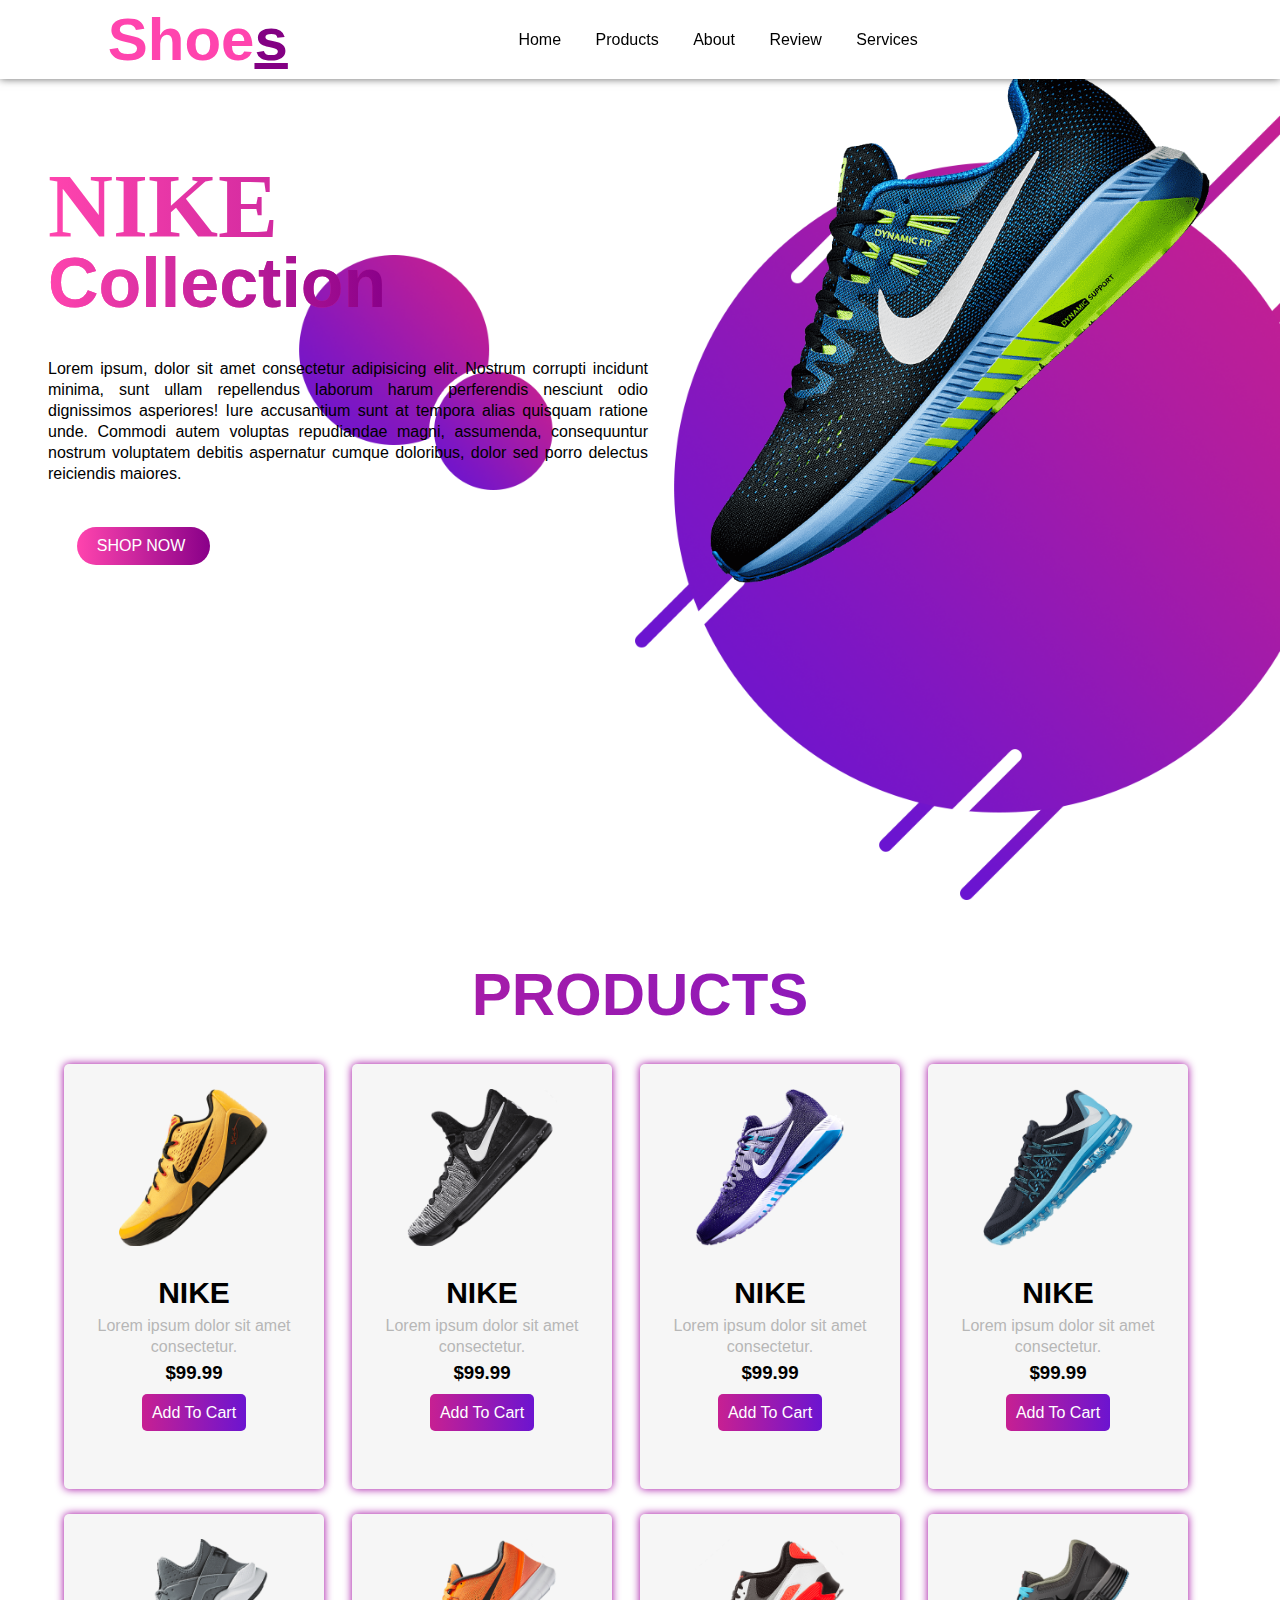
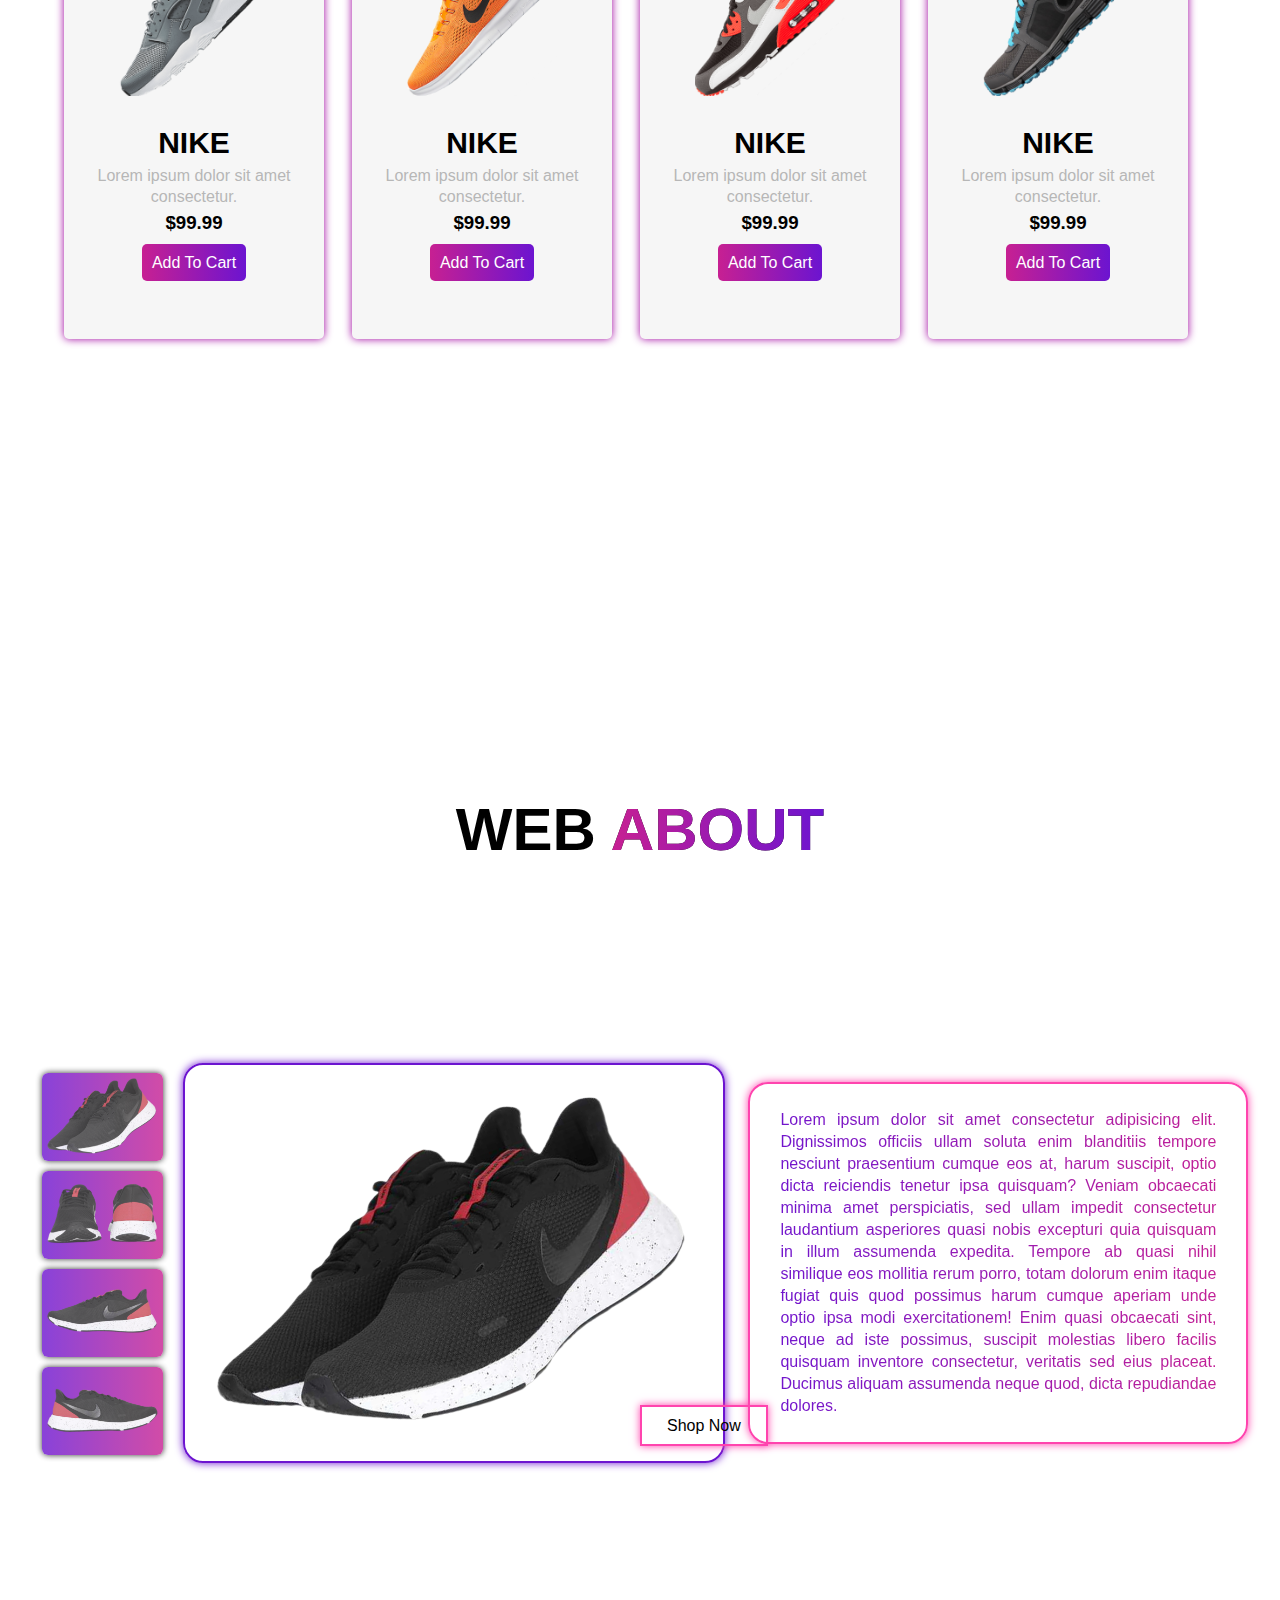
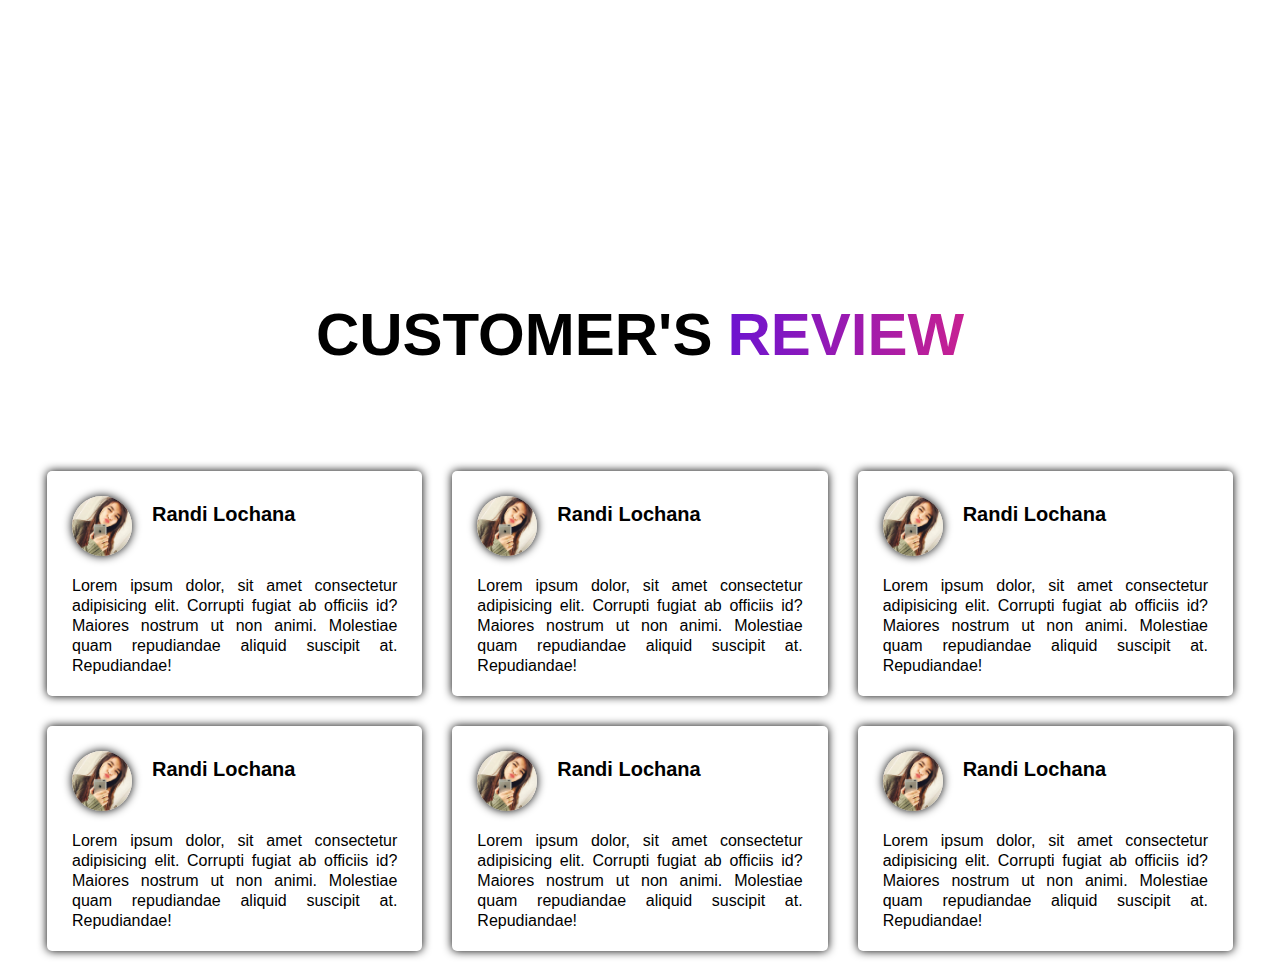
<file: index.html>
<!DOCTYPE html>
<html lang="en">
  <head>
    <meta charset="UTF-8" />
    <meta name="viewport" content="width=device-width, initial-scale=1.0" />
    <title>Nike</title>
    <link rel="stylesheet" href="style.css" />
    <link
      rel="stylesheet"
      href="https://cdnjs.cloudflare.com/ajax/libs/font-awesome/6.5.1/css/all.min.css"
      integrity="sha512-DTOQO9RWCH3ppGqcWaEA1BIZOC6xxalwEsw9c2QQeAIftl+Vegovlnee1c9QX4TctnWMn13TZye+giMm8e2LwA=="
      crossorigin="anonymous"
      referrerpolicy="no-referrer"
    />
  </head>

  <body>
    <section>
      <nav>
        <div class="logo">
          <h1>Shoe<span>s</span></h1>
        </div>

        <ul>
          <li><a href="#Home">Home</a></li>
          <li><a href="#Products">Products</a></li>
          <li><a href="#About">About</a></li>
          <li><a href="#Review">Review</a></li>
          <li><a href="#Services">Services</a></li>
        </ul>

        <div class="icons">
          <i class="fa-solid fa-heart"></i>
          <i class="fa-solid fa-cart-shopping"></i>
          <i class="fa-solid fa-user"></i>
        </div>
      </nav>
      <div class="main" id="Home">
        <div class="main_content">
          <div class="main_text">
            <h1>NIKE <br /><span>Collection</span></h1>
            <p>
              Lorem ipsum, dolor sit amet consectetur adipisicing elit. Nostrum
              corrupti incidunt minima, sunt ullam repellendus laborum harum
              perferendis nesciunt odio dignissimos asperiores! Iure accusantium
              sunt at tempora alias quisquam ratione unde. Commodi autem
              voluptas repudiandae magni, assumenda, consequuntur nostrum
              voluptatem debitis aspernatur cumque doloribus, dolor sed porro
              delectus reiciendis maiores.
            </p>
          </div>
          <div class="main_image">
            <img src="image\shoes.png" />
          </div>
        </div>
        <div class="social_icon">
          <i class="fa-brands fa-square-facebook"></i>
          <i class="fa-brands fa-square-instagram"></i>
          <i class="fa-brands fa-square-twitter"></i>
          <i class="fa-brands fa-linkedin"></i>
        </div>
        <div class="button">
          <a href="">SHOP NOW</a>
          <i class="fa-solid fa-chevron-right"></i>
        </div>
      </div>
    </section>

    <!-- #Products -->

    <div class="products" id="Products">
      <h1>Products</h1>
      <div class="box">
        <div class="card">
          <div class="small_card">
            <i class="fa-solid fa-heart"></i>
            <i class="fa-solid fa-share"></i>
          </div>
          <div class="image"><img src="image\shoes1.png" /></div>
          <div class="product_text">
            <h2>NIKE</h2>
            <p>Lorem ipsum dolor sit amet consectetur.</p>
            <h3>$99.99</h3>
            <div class="product_star">
              <i class="fa-solid fa-star"></i>
              <i class="fa-solid fa-star"></i>
              <i class="fa-solid fa-star"></i>
              <i class="fa-solid fa-star"></i>
              <i class="fa-solid fa-star"></i>
            </div>
            <a href="#" class="btn">Add To Cart</a>
          </div>
        </div>
        <div class="card">
          <div class="small_card">
            <i class="fa-solid fa-heart"></i>
            <i class="fa-solid fa-share"></i>
          </div>
          <div class="image"><img src="image\shoes2.png" /></div>
          <div class="product_text">
            <h2>NIKE</h2>
            <p>Lorem ipsum dolor sit amet consectetur.</p>
            <h3>$99.99</h3>
            <div class="product_star">
              <i class="fa-solid fa-star"></i>
              <i class="fa-solid fa-star"></i>
              <i class="fa-solid fa-star"></i>
              <i class="fa-solid fa-star"></i>
              <i class="fa-solid fa-star"></i>
            </div>
            <a href="#" class="btn">Add To Cart</a>
          </div>
        </div>
        <div class="card">
          <div class="small_card">
            <i class="fa-solid fa-heart"></i>
            <i class="fa-solid fa-share"></i>
          </div>
          <div class="image"><img src="image\shoes3.png" /></div>
          <div class="product_text">
            <h2>NIKE</h2>
            <p>Lorem ipsum dolor sit amet consectetur.</p>
            <h3>$99.99</h3>
            <div class="product_star">
              <i class="fa-solid fa-star"></i>
              <i class="fa-solid fa-star"></i>
              <i class="fa-solid fa-star"></i>
              <i class="fa-solid fa-star"></i>
              <i class="fa-solid fa-star"></i>
            </div>
            <a href="#" class="btn">Add To Cart</a>
          </div>
        </div>
        <div class="card">
          <div class="small_card">
            <i class="fa-solid fa-heart"></i>
            <i class="fa-solid fa-share"></i>
          </div>
          <div class="image"><img src="image\shoes4.png" /></div>
          <div class="product_text">
            <h2>NIKE</h2>
            <p>Lorem ipsum dolor sit amet consectetur.</p>
            <h3>$99.99</h3>
            <div class="product_star">
              <i class="fa-solid fa-star"></i>
              <i class="fa-solid fa-star"></i>
              <i class="fa-solid fa-star"></i>
              <i class="fa-solid fa-star"></i>
              <i class="fa-solid fa-star"></i>
            </div>
            <a href="#" class="btn">Add To Cart</a>
          </div>
        </div>
        <div class="card">
          <div class="small_card">
            <i class="fa-solid fa-heart"></i>
            <i class="fa-solid fa-share"></i>
          </div>
          <div class="image"><img src="image\shoes5.png" /></div>
          <div class="product_text">
            <h2>NIKE</h2>
            <p>Lorem ipsum dolor sit amet consectetur.</p>
            <h3>$99.99</h3>
            <div class="product_star">
              <i class="fa-solid fa-star"></i>
              <i class="fa-solid fa-star"></i>
              <i class="fa-solid fa-star"></i>
              <i class="fa-solid fa-star"></i>
              <i class="fa-solid fa-star"></i>
            </div>
            <a href="#" class="btn">Add To Cart</a>
          </div>
        </div>
        <div class="card">
          <div class="small_card">
            <i class="fa-solid fa-heart"></i>
            <i class="fa-solid fa-share"></i>
          </div>
          <div class="image"><img src="image\shoes6.png" /></div>
          <div class="product_text">
            <h2>NIKE</h2>
            <p>Lorem ipsum dolor sit amet consectetur.</p>
            <h3>$99.99</h3>
            <div class="product_star">
              <i class="fa-solid fa-star"></i>
              <i class="fa-solid fa-star"></i>
              <i class="fa-solid fa-star"></i>
              <i class="fa-solid fa-star"></i>
              <i class="fa-solid fa-star"></i>
            </div>
            <a href="#" class="btn">Add To Cart</a>
          </div>
        </div>
        <div class="card">
          <div class="small_card">
            <i class="fa-solid fa-heart"></i>
            <i class="fa-solid fa-share"></i>
          </div>
          <div class="image"><img src="image\shoes7.png" /></div>
          <div class="product_text">
            <h2>NIKE</h2>
            <p>Lorem ipsum dolor sit amet consectetur.</p>
            <h3>$99.99</h3>
            <div class="product_star">
              <i class="fa-solid fa-star"></i>
              <i class="fa-solid fa-star"></i>
              <i class="fa-solid fa-star"></i>
              <i class="fa-solid fa-star"></i>
              <i class="fa-solid fa-star"></i>
            </div>
            <a href="#" class="btn">Add To Cart</a>
          </div>
        </div>
        <div class="card">
          <div class="small_card">
            <i class="fa-solid fa-heart"></i>
            <i class="fa-solid fa-share"></i>
          </div>
          <div class="image"><img src="image\shoes8.png" /></div>
          <div class="product_text">
            <h2>NIKE</h2>
            <p>Lorem ipsum dolor sit amet consectetur.</p>
            <h3>$99.99</h3>
            <div class="product_star">
              <i class="fa-solid fa-star"></i>
              <i class="fa-solid fa-star"></i>
              <i class="fa-solid fa-star"></i>
              <i class="fa-solid fa-star"></i>
              <i class="fa-solid fa-star"></i>
            </div>
            <a href="#" class="btn">Add To Cart</a>
          </div>
        </div>
      </div>
    </div>

    <!-- About -->

    <div class="about" id="About">
      <h1>Web <span>About</span></h1>
      <div class="about_main">
        <div class="about_image">
          <div class="about_small_image">
            <img src="image/red_shoes1.png" onclick="functio(this)" />
            <img src="image/red_shoes2.png" onclick="functio(this)" />
            <img src="image/red_shoes3.png" onclick="functio(this)" />
            <img src="image/red_shoes4.png" onclick="functio(this)" />
          </div>
          <div class="image_container">
            <img src="image/red_shoes1.png" id="imagebox" />
          </div>
        </div>
        <div class="about_text">
          <p>
            Lorem ipsum dolor sit amet consectetur adipisicing elit. Dignissimos
            officiis ullam soluta enim blanditiis tempore nesciunt praesentium
            cumque eos at, harum suscipit, optio dicta reiciendis tenetur ipsa
            quisquam? Veniam obcaecati minima amet perspiciatis, sed ullam
            impedit consectetur laudantium asperiores quasi nobis excepturi quia
            quisquam in illum assumenda expedita. Tempore ab quasi nihil
            similique eos mollitia rerum porro, totam dolorum enim itaque fugiat
            quis quod possimus harum cumque aperiam unde optio ipsa modi
            exercitationem! Enim quasi obcaecati sint, neque ad iste possimus,
            suscipit molestias libero facilis quisquam inventore consectetur,
            veritatis sed eius placeat. Ducimus aliquam assumenda neque quod,
            dicta repudiandae dolores.
          </p>
        </div>
      </div>
      <a href="" class="about_btn">Shop Now</a>

      <script>
        function functio(small) {
          var full = document.getElementById("imagebox");
          full.src = small.src;
        }
      </script>
    </div>

    <!-- Review -->

    <div id="Review" class="review">
      <h1>Customer's<span>Review</span></h1>
      <div class="review_box">
        <div class="review_card">
          <div class="card_top">
            <div class="profile">
              <div class="profile_image">
                <img src="image/girl_dp1.jpg" />
              </div>
              <div class="name">
                <strong>Randi Lochana</strong>
                <div class="like">
                  <i class="fa-solid fa-star"></i>
                  <i class="fa-solid fa-star"></i>
                  <i class="fa-solid fa-star"></i>
                  <i class="fa-solid fa-star"></i>
                  <i class="fa-solid fa-star-half-stroke"></i>
                </div>
              </div>
            </div>
          </div>
          <div class="comment">
            <p>
              Lorem ipsum dolor, sit amet consectetur adipisicing elit. Corrupti
              fugiat ab officiis id? Maiores nostrum ut non animi. Molestiae
              quam repudiandae aliquid suscipit at. Repudiandae!
            </p>
          </div>
        </div>
        <div class="review_card">
          <div class="card_top">
            <div class="profile">
              <div class="profile_image">
                <img src="image/girl_dp1.jpg" />
              </div>
              <div class="name">
                <strong>Randi Lochana</strong>
                <div class="like">
                  <i class="fa-solid fa-star"></i>
                  <i class="fa-solid fa-star"></i>
                  <i class="fa-solid fa-star"></i>
                  <i class="fa-solid fa-star"></i>
                  <i class="fa-solid fa-star-half-stroke"></i>
                </div>
              </div>
            </div>
          </div>
          <div class="comment">
            <p>
              Lorem ipsum dolor, sit amet consectetur adipisicing elit. Corrupti
              fugiat ab officiis id? Maiores nostrum ut non animi. Molestiae
              quam repudiandae aliquid suscipit at. Repudiandae!
            </p>
          </div>
      </div>
      <div class="review_card">
        <div class="card_top">
          <div class="profile">

            <div class="profile_image">
              <img src="image/girl_dp1.jpg" />
            </div>

            <div class="name">
              <strong>Randi Lochana</strong>
              <div class="like">

                <i class="fa-solid fa-star"></i>
                <i class="fa-solid fa-star"></i>
                <i class="fa-solid fa-star"></i>
                <i class="fa-solid fa-star"></i>
                <i class="fa-solid fa-star-half-stroke"></i>
              </div>
            </div>
          </div>
        </div>

        <div class="comment">
          <p>
            Lorem ipsum dolor, sit amet consectetur adipisicing elit. Corrupti
            fugiat ab officiis id? Maiores nostrum ut non animi. Molestiae
            quam repudiandae aliquid suscipit at. Repudiandae!
          </p>
        </div>
      </div>
    </div>
    <div" class="review">
      <div class="review_box">
        <div class="review_card">
          <div class="card_top">
            <div class="profile">
              <div class="profile_image">
                <img src="image/girl_dp1.jpg" />
              </div>
              <div class="name">
                <strong>Randi Lochana</strong>
                <div class="like">
                  <i class="fa-solid fa-star"></i>
                  <i class="fa-solid fa-star"></i>
                  <i class="fa-solid fa-star"></i>
                  <i class="fa-solid fa-star"></i>
                  <i class="fa-solid fa-star-half-stroke"></i>
                </div>
              </div>
            </div>
          </div>
          <div class="comment">
            <p>
              Lorem ipsum dolor, sit amet consectetur adipisicing elit. Corrupti
              fugiat ab officiis id? Maiores nostrum ut non animi. Molestiae
              quam repudiandae aliquid suscipit at. Repudiandae!
            </p>
          </div>
        </div>
        <div class="review_card">
          <div class="card_top">
            <div class="profile">
              <div class="profile_image">
                <img src="image/girl_dp1.jpg" />
              </div>
              <div class="name">
                <strong>Randi Lochana</strong>
                <div class="like">
                  <i class="fa-solid fa-star"></i>
                  <i class="fa-solid fa-star"></i>
                  <i class="fa-solid fa-star"></i>
                  <i class="fa-solid fa-star"></i>
                  <i class="fa-solid fa-star-half-stroke"></i>
                </div>
              </div>
            </div>
          </div>
          <div class="comment">
            <p>
              Lorem ipsum dolor, sit amet consectetur adipisicing elit. Corrupti
              fugiat ab officiis id? Maiores nostrum ut non animi. Molestiae
              quam repudiandae aliquid suscipit at. Repudiandae!
            </p>
          </div>
      </div>
      <div class="review_card">
        <div class="card_top">
          <div class="profile">

            <div class="profile_image">
              <img src="image/girl_dp1.jpg" />
            </div>

            <div class="name">
              <strong>Randi Lochana</strong>
              <div class="like">

                <i class="fa-solid fa-star"></i>
                <i class="fa-solid fa-star"></i>
                <i class="fa-solid fa-star"></i>
                <i class="fa-solid fa-star"></i>
                <i class="fa-solid fa-star-half-stroke"></i>
              </div>
            </div>
          </div>
        </div>

        <div class="comment">
          <p>
            Lorem ipsum dolor, sit amet consectetur adipisicing elit. Corrupti
            fugiat ab officiis id? Maiores nostrum ut non animi. Molestiae
            quam repudiandae aliquid suscipit at. Repudiandae!
          </p>
        </div>
      </div>
    </div>

    <!-- Services -->

    
  </body>
</html>
</file>
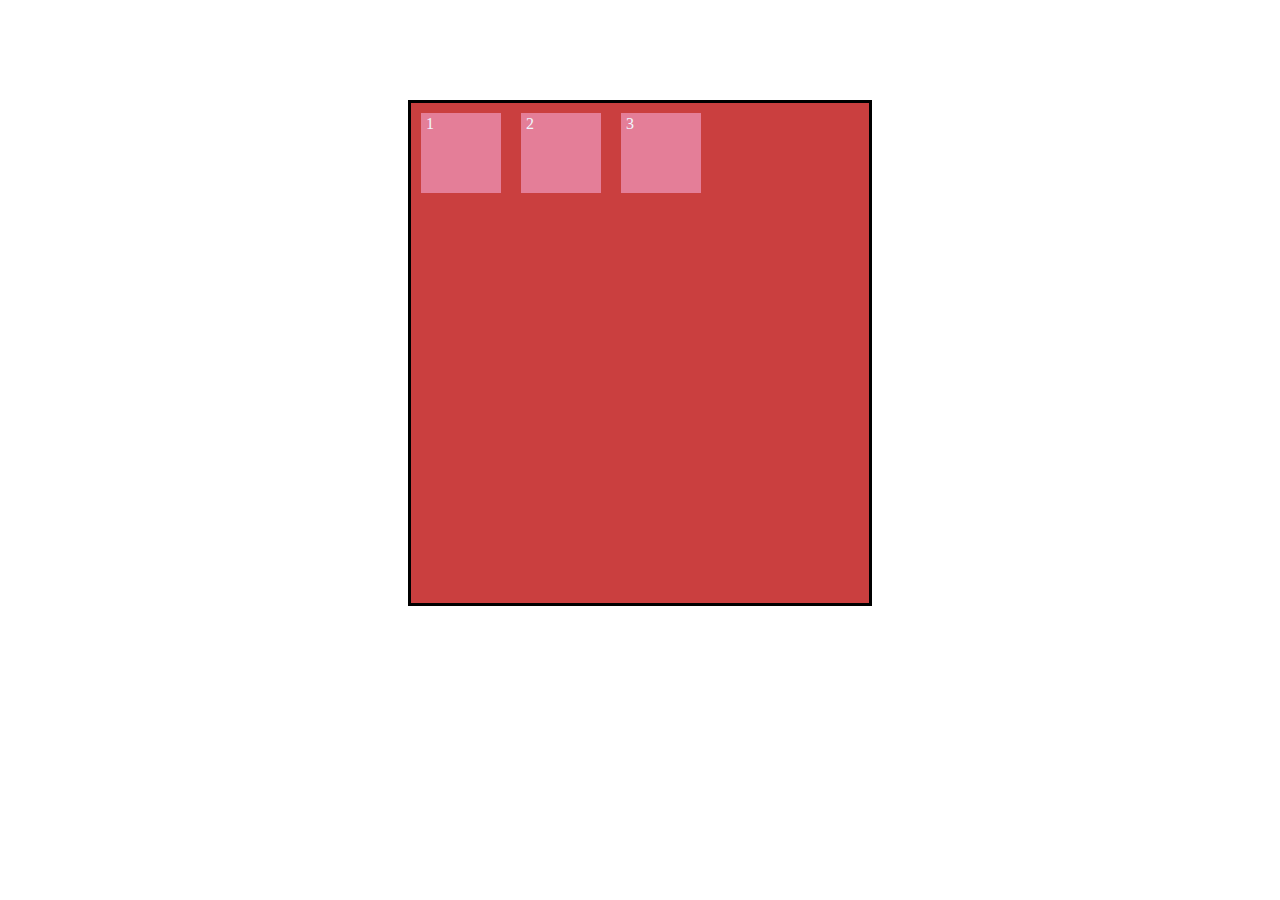
<file: grid.html>
<!DOCTYPE html>
<html lang="en">
  <head>
    <title>grid</title>
  </head>
  <style>
    .container {
      background-color: rgb(202, 63, 63);
      border: 3px solid black;
      margin-top: 100px;
      margin-left: 400px;
      margin-right: 400px;
      /* width: 500px; */
      display: grid;
      grid-template-rows:  100px 100px 100px 100px 100px;
      grid-template-columns: 100px 100px 100px 100px 100px;
    }

    .item {
      background-color: rgb(228, 126, 152);
      margin: 10px;
      color: aliceblue;
      padding: 2px 0px 2px 5px;
    }
 
    .item1 {
       grid-row-start: ;
       grid-row-end: ;
       grid-column-start: ;
       grid-column-end: ;
    }

    .item2 {

    }

    .item3 {

    }
</style>
  <body>
    <div class="container">
      <div class="item item1">1</div>
      <div class="item item2">2</div>
      <div class="item item3">3</div>
    </div>
  </body>
</html>
</file>
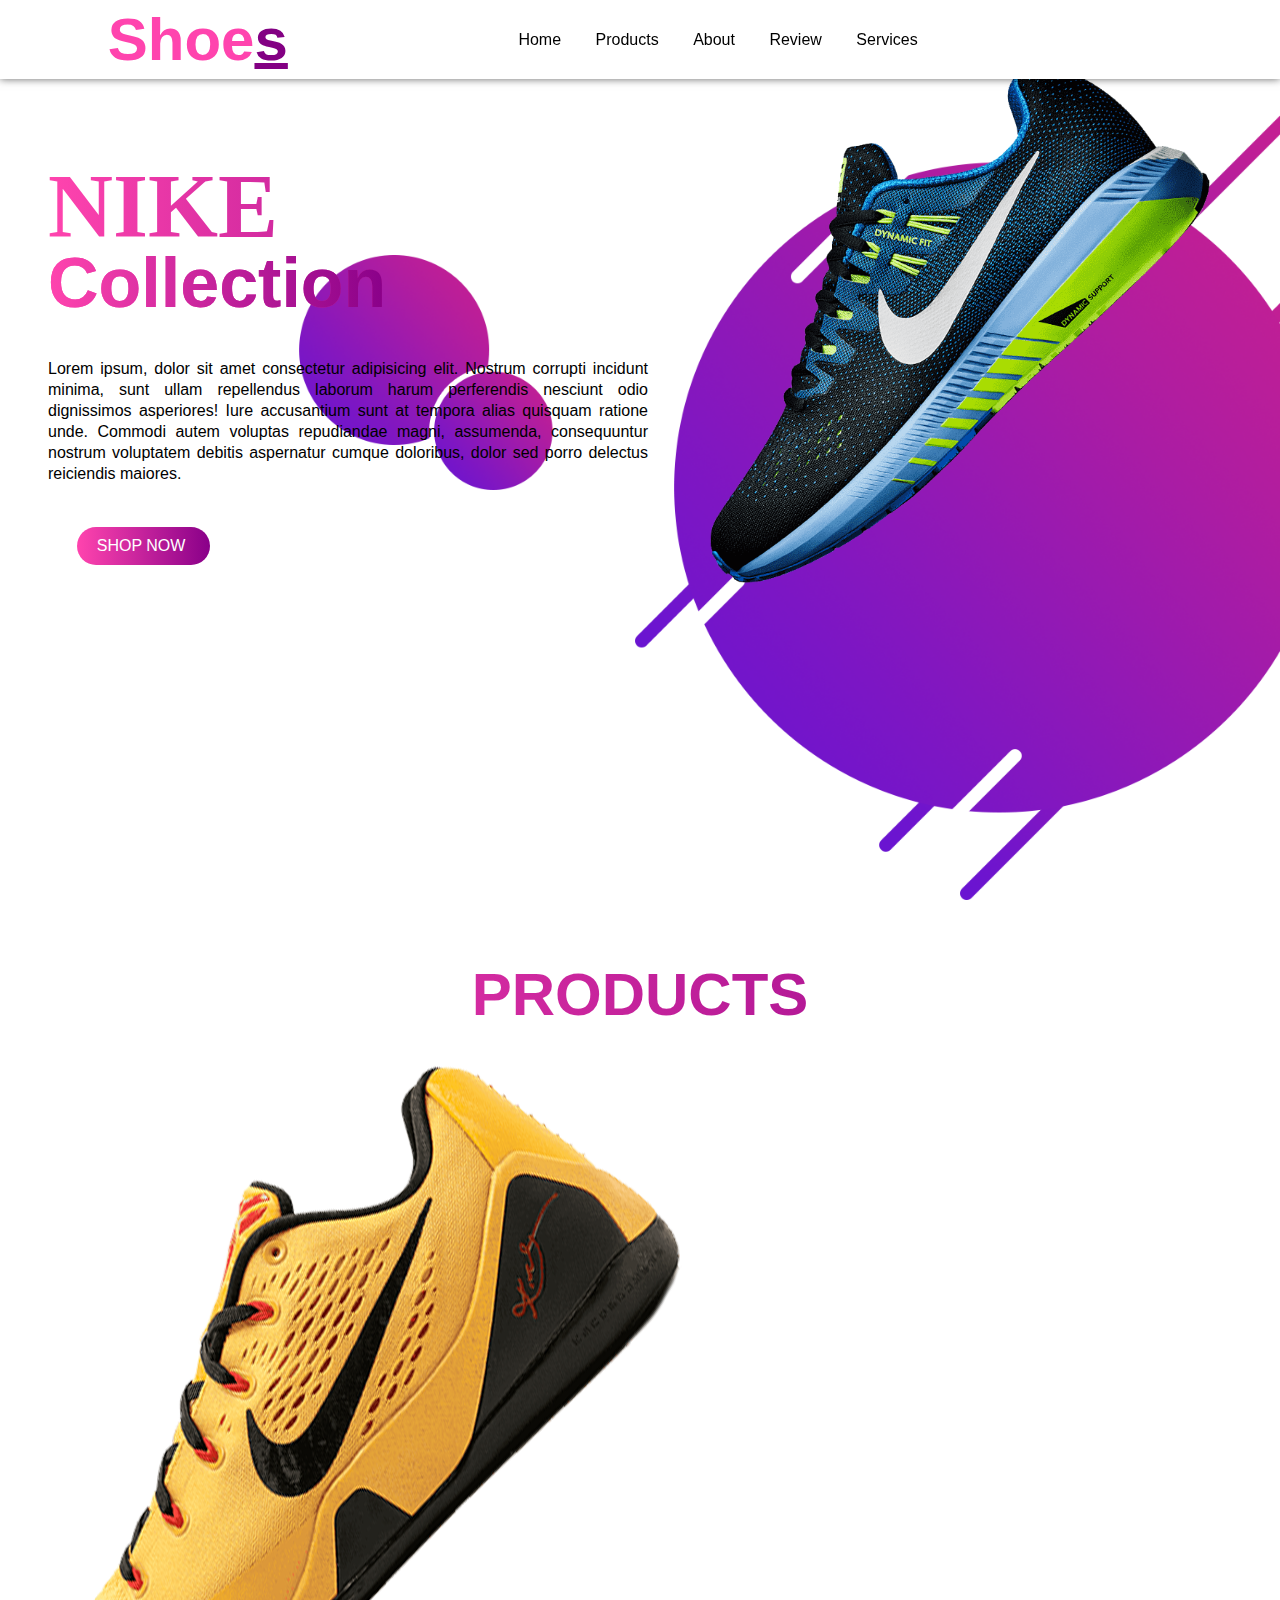
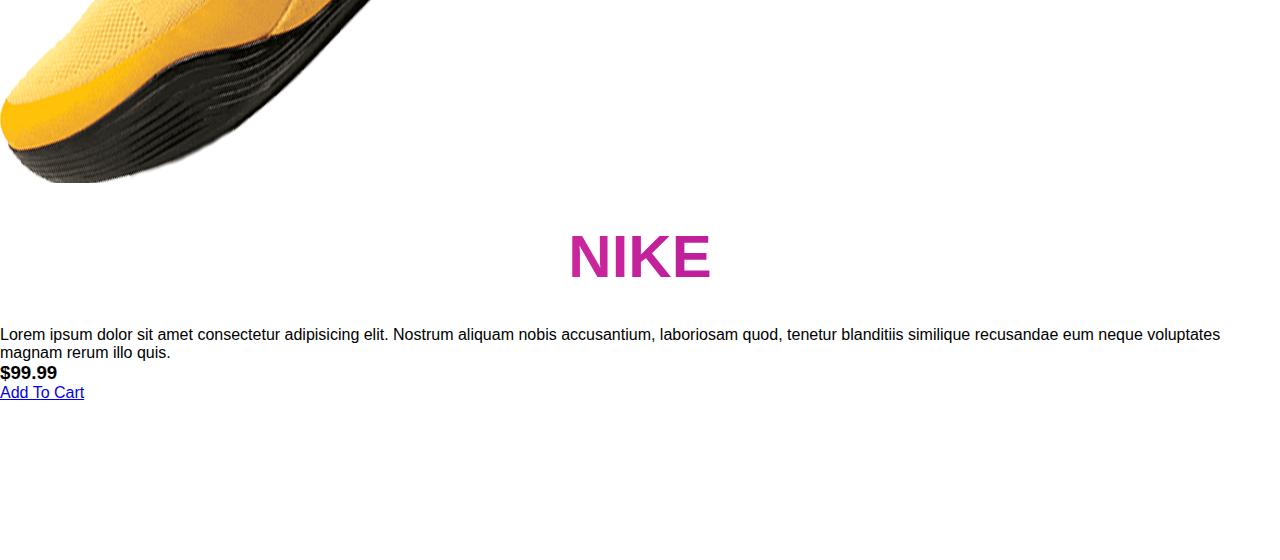
<file: pracitce.html>
<!DOCTYPE html>
<html lang="en">
  <head>
    <meta charset="UTF-8" />
    <meta name="viewport" content="width=device-width, initial-scale=1.0" />
    <title>Document</title>
    <link rel="stylesheet" href="practice.css" />
    <link
      rel="stylesheet"
      href="https://cdnjs.cloudflare.com/ajax/libs/font-awesome/6.5.1/css/all.min.css"
      integrity="sha512-DTOQO9RWCH3ppGqcWaEA1BIZOC6xxalwEsw9c2QQeAIftl+Vegovlnee1c9QX4TctnWMn13TZye+giMm8e2LwA=="
      crossorigin="anonymous"
      referrerpolicy="no-referrer"
    />
  </head>

  <body>
    <section>
      <nav>
        <div class="logo">
          <h1>Shoe<span>s</span></h1>
        </div>

        <ul>
          <li><a href="#Home">Home</a></li>
          <li><a href="#Products">Products</a></li>
          <li><a href="#About">About</a></li>
          <li><a href="#Review">Review</a></li>
          <li><a href="#Services">Services</a></li>
        </ul>

        <div class="icons">
          <i class="fa-solid fa-heart"></i>
          <i class="fa-solid fa-cart-shopping"></i>
          <i class="fa-solid fa-user"></i>
        </div>
      </nav>
      <div class="main" id="Home">
        <div class="main_content">
          <div class="main_text">
            <h1>NIKE <br /><span>Collection</span></h1>
            <p>
              Lorem ipsum, dolor sit amet consectetur adipisicing elit. Nostrum
              corrupti incidunt minima, sunt ullam repellendus laborum harum
              perferendis nesciunt odio dignissimos asperiores! Iure accusantium
              sunt at tempora alias quisquam ratione unde. Commodi autem
              voluptas repudiandae magni, assumenda, consequuntur nostrum
              voluptatem debitis aspernatur cumque doloribus, dolor sed porro
              delectus reiciendis maiores.
            </p>
          </div>
          <div class="main_image">
            <img src="image\shoes.png" />
          </div>
        </div>
        <div class="social_icon">
          <i class="fa-brands fa-square-facebook"></i>
          <i class="fa-brands fa-square-instagram"></i>
          <i class="fa-brands fa-square-twitter"></i>
          <i class="fa-brands fa-linkedin"></i>
        </div>
        <div class="button">
          <a href="">SHOP NOW</a>
          <i class="fa-solid fa-chevron-right"></i>
        </div>
      </div>
    </section>

    <!-- #Products -->

    <div class="products" id="Products">
      <h1>Products</h1>
      <div class="box">
        <div class="card">
          <div class="small_card">
            <i class="fa-solid fa-heart"></i>
            <i class="fa-solid fa-share"></i>
          </div>
          <div class="image">
            <img src="image/shoes1.png" />
          </div>
          <div class="product_text">
            <h1>NIKE</h1>
            <p>
              Lorem ipsum dolor sit amet consectetur adipisicing elit. Nostrum
              aliquam nobis accusantium, laboriosam quod, tenetur blanditiis
              similique recusandae eum neque voluptates magnam rerum illo quis.
            </p>
            <h3>$99.99</h3>
            <div class="product_star">
              <i class="fa-solid fa-star"></i>
              <i class="fa-solid fa-star"></i>
              <i class="fa-solid fa-star"></i>
              <i class="fa-solid fa-star"></i>
            </div>
            <a href="#" class="btn">Add To Cart</a>
          </div>
        </div>
      </div>
    </div>
  </body>
</html>
</file>
<file: style.css>
* {
  margin: 0;
  padding: 0;
  box-sizing: border-box;
  font-family: sans-serif;
}

html {
  scroll-behavior: smooth;
}

section {
  width: 100%;
  height: 100vh;
  background-image: url(image/bg1.png);
  background-size: cover;
  background-position: center;
}

section nav {
  display: flex;
  align-items: center;
  justify-content: space-around;
  box-shadow: 0 0 8px rgba(0, 0, 0, 0.6);
  background: white;
  position: fixed;
  top: 0;
  right: 0;
  left: 0;
  z-index: 100;
}

section nav .logo {
  font-size: 30px;
  color: #ff44ae;
  margin: 5px 0;
  cursor: pointer;
  position: relative;
}

section nav .logo span {
  color: #830083;
  text-decoration: underline;
}

section nav ul {
  list-style: none;
}

section nav ul li {
  display: inline-block;
  margin: 5px 15px;
}

section nav ul li a {
  text-decoration: none;
  color: black;
  transition: 0.2s;
}

section nav ul li a:hover {
  color: #700070;
}

section nav .icons i {
  margin: 0 4px;
  cursor: pointer;
  font-size: 20px;
  transition: 0.3;
}

section nav .icons i:hover {
  color: #900090;
}

section .main .main_content {
  display: flex;
  align-items: center;
  justify-content: space-around;
  gap: 60px;
}

section .main .main_content .main_text h1 {
  font-size: 90px;
  line-height: 70px;
  font-family: pyxidium quick;
  background: linear-gradient(to right, #ff44ae, #890089);
  -webkit-background-clip: text;
  -webkit-text-fill-color: transparent;
  position: relative;
  top: 45px;
  left: 3%;
}

section .main .main_content .main_text h1 span {
  font-size: 70px;
  background: linear-gradient(to right, #ff44ae, #890089);
  -webkit-background-clip: text;
  -webkit-text-fill-color: transparent;
}

section .main .main_content .main_text p {
  width: 600px;
  text-align: justify;
  line-height: 21px;
  position: relative;
  top: 85px;
  left: 3%;
}

section .main .main_content img {
  width: 500px;
  position: relative;
  /* left: 0px; */
  top: 60px;
  right: 40px;
}

section .main .social_icon {
  position: absolute;
  top: 50%;
  left: 98%;
  transform: translate(-50%, -50%);
  font-size: 20px;
}

section .main .social_icon i {
  margin: 8px 0;
  cursor: pointer;
  transition: 0.3s;
}

section .main .social_icon i:hover {
  color: #830083;
}

section .main .button {
  position: absolute;
  left: 6%;
  padding: 10px 20px;
  border-radius: 30px;
  background: linear-gradient(to right, #ff44ae, #890089);
}

section .main .button a {
  color: white;
  text-decoration: none;
}

section .main .button i {
  color: white;
  margin-left: 5px;
  transition: 0.3s;
}

section .main .button:hover i {
  transform: translateX(6px);
}

/* Products */

.products {
  width: 100%;
  height: 140vh;
  padding: 25px 0;
}

.products h1 {
  margin: 35px 0;
  font-size: 60px;
  display: flex;
  align-items: center;
  justify-content: center;
  text-transform: uppercase;
  background: linear-gradient(to right, #c72092, #6c14d0);
  -webkit-background-clip: text;
  -webkit-text-fill-color: transparent;
}

.products .box {
  width: 90%;
  margin: 0 auto;
  display: grid;
  grid-template-columns: 1fr 1fr 1fr 1fr;
  grid-gap: 25px 0;
}

.products .box .card {
  width: 260px;
  height: 425px;
  box-shadow: 0 0 8px rgb(159, 0, 159);
  border-radius: 5px;
  text-align: center;
  padding: 10px 20px;
  background-color: #f6f6f6;
}

.products .box .card .small_card {
  display: flex;
  flex-flow: column;
  position: absolute;
  margin: 10px 0;
  transform: translateX(-20);
  transition: 0.3s;
  opacity: 0;
}

.products .box .card:hover .small_card {
  transform: translateX(15px);
  cursor: pointer;
  opacity: 1;
}

.products .box .card .image {
  display: flex;
  align-items: center;
  justify-content: center;
}

.products .box .card .image img {
  width: 150px;
  margin: 15px 0;
  transition: 0.3s;
}

.products .box .card:hover .image img {
  transform: scale(1.1);
}

.products .box .card .small_card i {
  width: 25px;
  height: 30px;
  margin: -10px 0px 20px -21px;
  border-radius: 5px;
  font-size: 25px;
  line-height: 40px;
  /* border: 2px solid #ff44ae; */
  transition: 0.2s;
}

.products .box .card .small_card i:hover {
  color: #830083;
}

/* .products .box .card .product_text {
  margin: 0px 0px;
} */

.products .box .card .product_text h2 {
  font-size: 30px;
  margin-top: 15px;
}
.products .box .card p {
  color: #b7b7b7;
  line-height: 21px;
  margin: 5px 0px;
}

.products .box .card .product_text h3 {
  margin: 5px 0;
}

.products .box .card .product_text .product_star {
  color: rgb(255, 170, 12);
  margin-bottom: 20px;
  cursor: pointer;
}

.products .box .card .product_text .btn {
  text-decoration: none;
  padding: 10px 10px 10px 10px;
  background: linear-gradient(to right, #c72092, #6c14d0);
  color: white;
  border-radius: 5px;
}

/* ABOUT */

.about {
  width: 100%;
  height: 100vh;
  padding: 35px 0;
}

.about h1 {
  font-size: 60px;
  margin-top: 200px;
  display: flex;
  align-items: center;
  justify-content: center;
  background: black;
  -webkit-background-clip: text;
  -webkit-text-fill-color: transparent;
  text-transform: uppercase;
}

.about h1 span {
  background: linear-gradient(to right, #c72092, #6c14d0);
  -webkit-background-clip: text;
  -webkit-text-fill-color: transparent;
  margin-left: 15px;
}

.about .about_main {
  position: relative;
  top: 45%;
  left: 50%;
  transform: translate(-50%, -50%);
  display: flex;
  justify-content: space-around;
  align-items: center;
}

.about .about_main .about_image {
  display: flex;
  margin-top: 50px;
}

.about .about_main .about_image .about_small_image {
  display: flex;
  flex-direction: column;
  position: relative;
  top: 15px;
  left: 10px;
}

.about .about_main .about_image .about_small_image img {
  height: 88px;
  margin: 5px 20px 5px 0px;
  cursor: pointer;
  background: linear-gradient(to right, #6c14d0, #c72092);
  display: block;
  border-radius: 6px;
  padding: 5px 5px;
  box-shadow: 0 0 6px black;
  opacity: 0.8;
  transition: 0.5s;
}

.about .about_main .about_image .about_small_image img:hover {
  opacity: 1;
}

.about .about_main .image_container {
  padding: 10px;
  display: flex;
}

.about .about_main .image_container img {
  border: 2px solid #6c14d0;
  border-radius: 20px;
  height: 400px;
  padding: 30px;
  box-shadow: 0 0 8px #6c14d0;
}

.about .about_main .about_text {
  margin-top: 50px;
  margin-left: -50px;
}

.about .about_main .about_text p {
  background: linear-gradient(to left, #c72092, #6c14d0);
  -webkit-background-clip: text;
  -webkit-text-fill-color: transparent;
  line-height: 22px;
  text-align: justify;
  width: 500px;
  padding: 25px 30px;
  border: 2px solid #ff44ae;
  border-radius: 20px;
  box-shadow: 0 0 8px #ff44ae;
}

.about .about_btn {
  color: black;
  background: none;
  position: relative;
  top: 10%;
  left: 50%;
  transform: translate(-50%, -50%);
  border: 2px solid #ff44ae;
  padding: 10px 25px;
  text-decoration: none;
  box-shadow: 0 0 8px #ff44ae;
  transition: 0.5s;
}

.about .about_btn:hover {
  border: 2px solid transparent;
  background: #ff44ae;
  color: white;
}

/* Review */

.review {
  width: 100%;
  height: 100vh;
  padding-top: 80px;
}

.review h1 {
  font-size: 60px;
  margin-top: 40vh;
  margin-bottom: 30px;
  display: flex;
  justify-content: center;
  align-items: center;
  text-transform: uppercase;
}

.review h1 span {
  background: linear-gradient(to left, #c72092, #6c14d0);
  -webkit-background-clip: text;
  -webkit-text-fill-color: transparent;
  margin-left: 15px;
}

.review .review_box {
  width: 95%;
  position: relative;
  top: 7%;
  margin: 0 auto;
  display: flex;
  align-items: center;
  justify-content: center;
}


.review .profile .profile_image {
width: 60px;
height: 60px;
margin: 5px 0;
border-radius: 50%;
overflow: hidden;
box-shadow: 0 0 10px black;
cursor: pointer;
transition: 0.3s;
}

.review .profile .profile_image:hover {
 transform: scale(1.2);;
}

.review .profile_image img {
  width: 60px;
  height: 70px;
  object-fit: cover;
  object-position: center;
}

.review .profile {
  display: flex;
  align-items: center;
}

.review .review_box .review_card {
  width: 500px;
  background: white;
  padding: 20px 25px;
  border-radius: 5px;
  margin: 15px;
  box-shadow: 0 0 10px black;
}

.review .review_box .review_card .card_top {
  display: flex;
  justify-content: space-between;
  align-items: center;
}

.review .review_box .review_card .card_top .profile .name {
  margin-left: 20px;
  line-height: 22px;
}

.review .review_box .review_card .card_top .profile .name strong {
font-size: 20px;
}

.review .review_box .review_card .card_top .profile .name .like i {
color: orange;
display: inline-block;
font-size: 15px;
}

.review .review_box .review_card .comment p {
  text-align: justify;
  line-height: 20px;
  margin-top: 15px;
}
</file>
<file: practice.css>
* {
             margin: 0;
             padding: 0;
             box-sizing: border-box;
             font-family: sans-serif;
           }
           
           html {
             scroll-behavior: smooth;
           }
           
           section {
             width: 100%;
             height: 100vh;
             background-image: url(image/bg1.png);
             background-size: cover;
             background-position: center;
           }
           
           section nav {
             display: flex;
             align-items: center;
             justify-content: space-around;
             box-shadow: 0 0 8px rgba(0, 0, 0, 0.6);
             background: white;
             position: fixed;
             top: 0;
             right: 0;
             left: 0;
             z-index: 100;
           }
           
           section nav .logo {
             font-size: 30px;
             color: #ff44ae;
             margin: 5px 0;
             cursor: pointer;
             position: relative;
           }
           
           section nav .logo span {
             color: #830083;
             text-decoration: underline;
           }
           
           section nav ul {
             list-style: none;
           }
           
           section nav ul li {
             display: inline-block;
             margin: 5px 15px;
           }
           
           section nav ul li a {
             text-decoration: none;
             color: black;
             transition: 0.2s;
           }
           
           section nav ul li a:hover {
             color: #700070;
           }
           
           section nav .icons i {
             margin: 0 4px;
             cursor: pointer;
             font-size: 20px;
             transition: 0.3;
           }
           
           section nav .icons i:hover {
             color: #900090;
           }
           
           section .main .main_content {
             display: flex;
             align-items: center;
             justify-content: space-around;
             gap: 60px;
           }
           
           section .main .main_content .main_text h1 {
             font-size: 90px;
             line-height: 70px;
             font-family: pyxidium quick;
             background: linear-gradient(to right, #ff44ae, #890089);
             -webkit-background-clip: text;
             -webkit-text-fill-color: transparent;
             position: relative;
             top: 45px;
             left: 3%;
           }
           
           section .main .main_content .main_text h1 span {
             font-size: 70px;
             background: linear-gradient(to right, #ff44ae, #890089);
             -webkit-background-clip: text;
             -webkit-text-fill-color: transparent;
           }
           
           section .main .main_content .main_text p {
             width: 600px;
             text-align: justify;
             line-height: 21px;
             position: relative;
             top: 85px;
             left: 3%;
           }
           
           section .main .main_content img {
             width: 500px;
             position: relative;
             /* left: 0px; */
             top: 60px;
             right: 40px;
           }
           
           section .main .social_icon {
             position: absolute;
             top: 50%;
             left: 98%;
             transform: translate(-50%, -50%);
             font-size: 20px;
           }
           
           section .main .social_icon i {
             margin: 8px 0;
             cursor: pointer;
             transition: 0.3s;
           }
           
           section .main .social_icon i:hover {
             color: #830083;
           }
           
           section .main .button {
             position: absolute;
             left: 6%;
             padding: 10px 20px;
             border-radius: 30px;
             background: linear-gradient(to right, #ff44ae, #890089);
           }
           
           section .main .button a {
             color: white;
             text-decoration: none;
           }
           
           section .main .button i {
             color: white;
             margin-left: 5px;
             transition: 0.3s;
           }
           
           section .main .button:hover i {
             transform: translate(6px);
           }
           
           /* Products */
           
           .products {
             width: 100%;
             height: 140vh;
             padding: 25px 0;
           }
           
           .products h1 {
             margin: 35px 0;
             font-size: 60px;
             display: flex;
             align-items: center;
             justify-content: center;
             text-transform: uppercase;
             background: linear-gradient(to right, #ff44ae, #890089);
             -webkit-background-clip: text;
             -webkit-text-fill-color: transparent;
           } 
           
           .products .box {
             
           }
</file>
